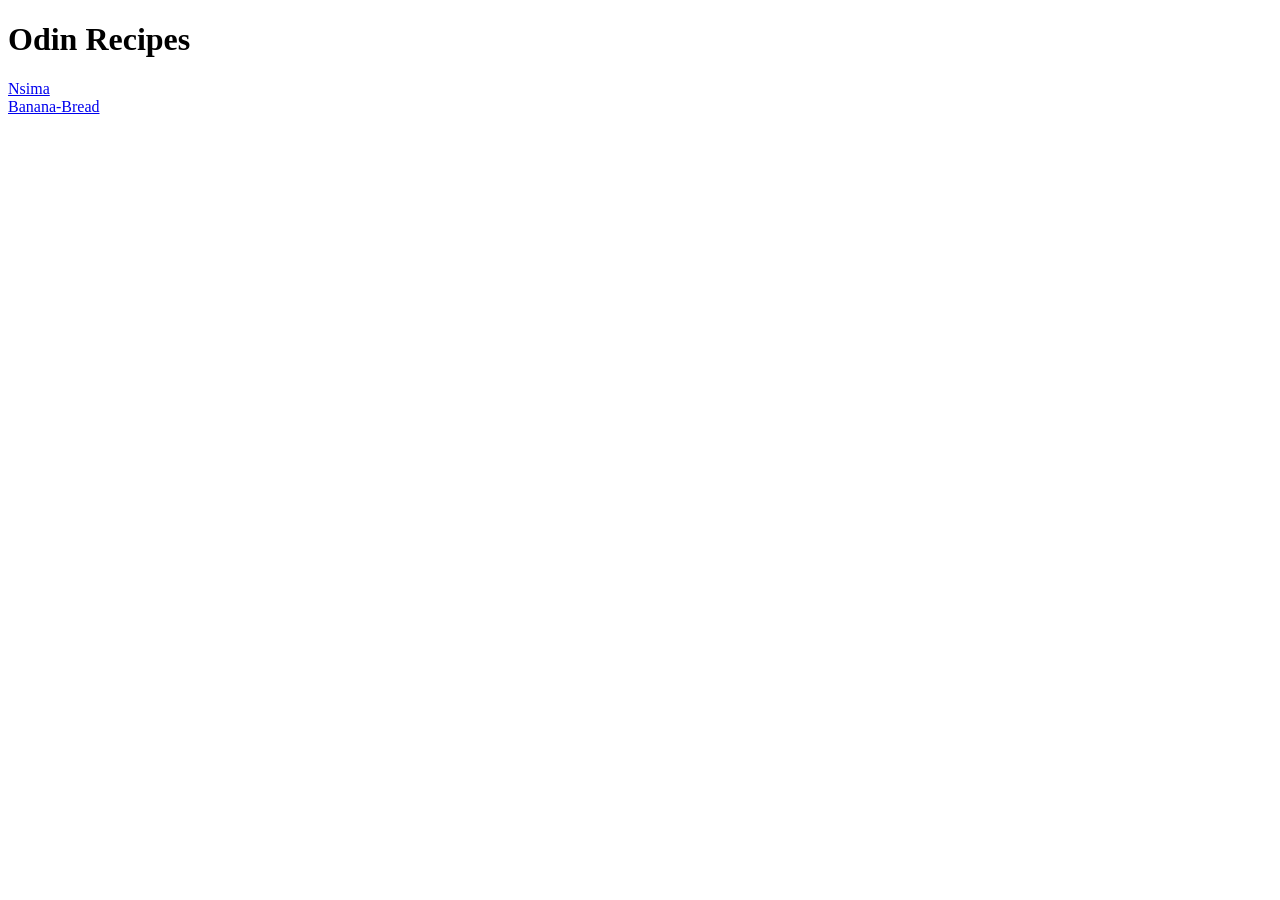
<file: index.html>
<!DOCTYPE html>
<html lang="en">
<head>
    <meta charset="UTF-8">
    <meta name="viewport" content="width=device-width, initial-scale=1.0">
    <title>Document</title>
</head>
<body>
    <h1>Odin Recipes</h1>
    <a href="./odin-recipes/recipes/nsima.html">Nsima</a><br>
    <a href="./odin-recipes/recipes/banana-bread.html">Banana-Bread</a>
    

</body>
</html>
</file>
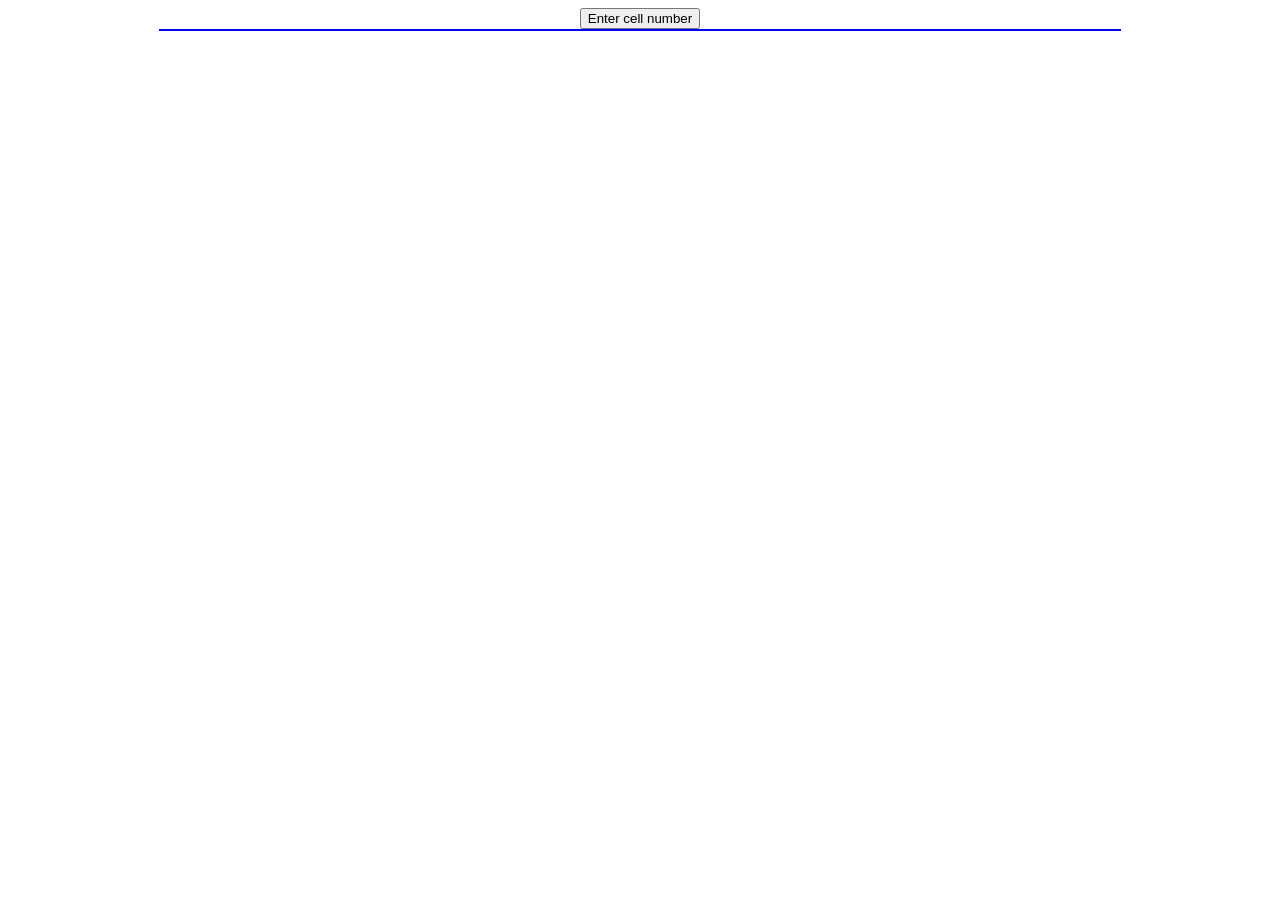
<file: etch-a-sketch/index.html>
<!DOCTYPE html>
<html lang="en">
<head>
    <meta charset="UTF-8">
    <meta name="viewport" content="width=device-width, initial-scale=1.0">
    <title>Document</title>
    <link href="style.css" rel="stylesheet">
    <script defer src="script.js"></script>

</head>
<body>
    <button id="cellNumber">Enter cell number</button>
    <div id="container">

    </div>
</body>
</html>
</file>
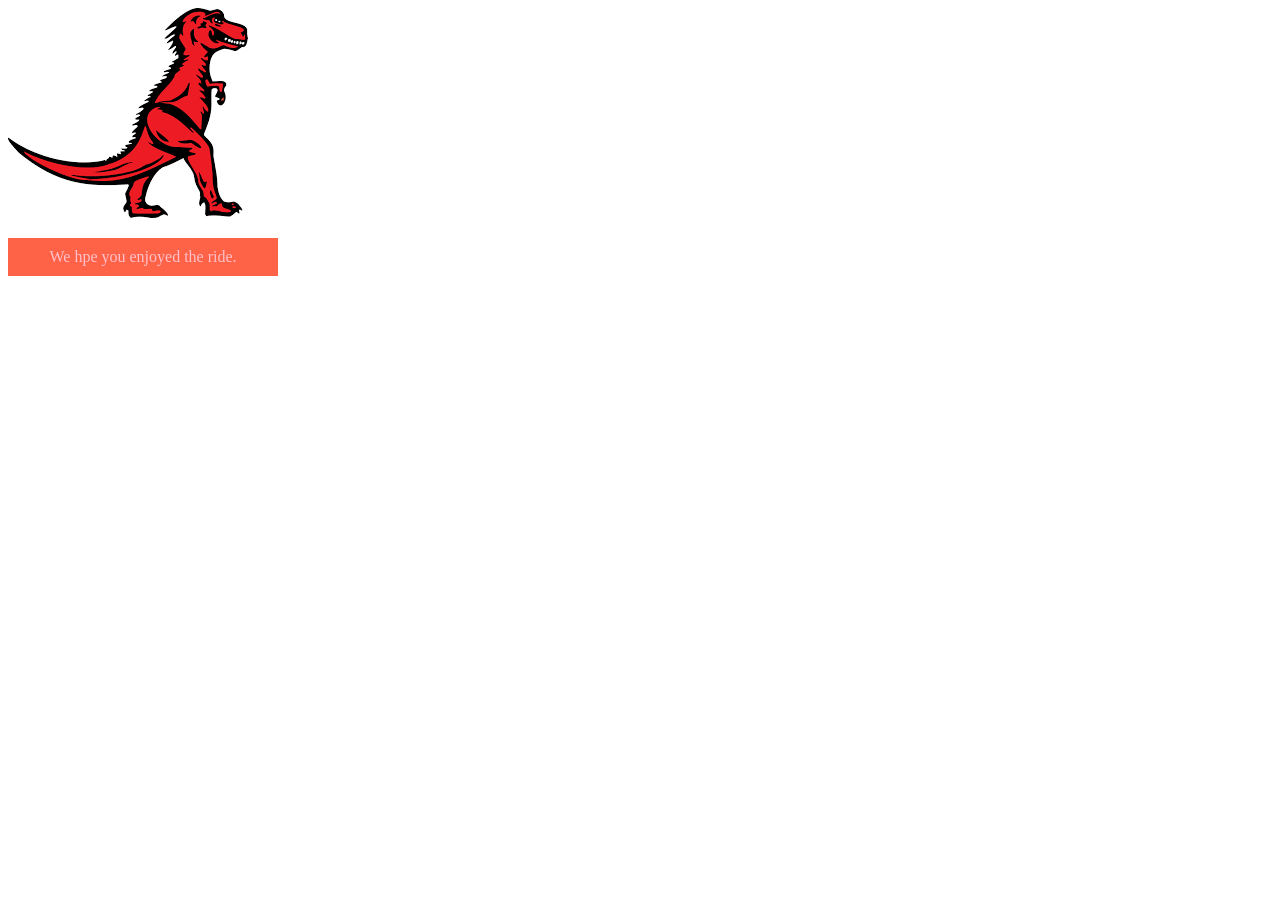
<file: javascript/index.html>
<!DOCTYPE html>
<html lang="en-US">
  <head>
    <meta charset="utf-8">
    <meta name="viewport" content="width=device-width, initial-scale=1.0">
    <title>Simple DOM example</title>
    <style>
  .highlight {
    color: white;
    background-color: black;
    padding: 10px;
    width: 250px;
    text-align: center;
  }
</style>
  </head>
  <body>
      <section>
        <img src="dinosaur.png" alt="A red Tyrannosaurus Rex: A two legged dinosaur standing upright like a human, with small arms, and a large head with lots of sharp teeth.">
        <p>Here we will add a link to the <a href="https://www.mozilla.org/">Mozilla homepage</a></p>
      </section>

      <script>
        const link = document.querySelector("a");
        link.textContent = "Mozilla Developer Network";
        link.href = "https://developer.mozillar.org";

        const sect = document.querySelector("section");
        const para = document.createElement("p");
        para.textContent = "We hpe you enjoyed the ride.";
        para.style.color = "pink";
        para.style.backgroundColor = "tomato"
        para.classList.add("highlight");

        sect.appendChild(para)

        const text = document.createTextNode("-the premier source for web development knowledge,");
        const linkPara = document.querySelector("p")
        linkPara.appendChild(text);

        sect.appendChild(linkPara)
        sect.removeChild(linkPara)

      </script>
  </body>
</html>
</file>
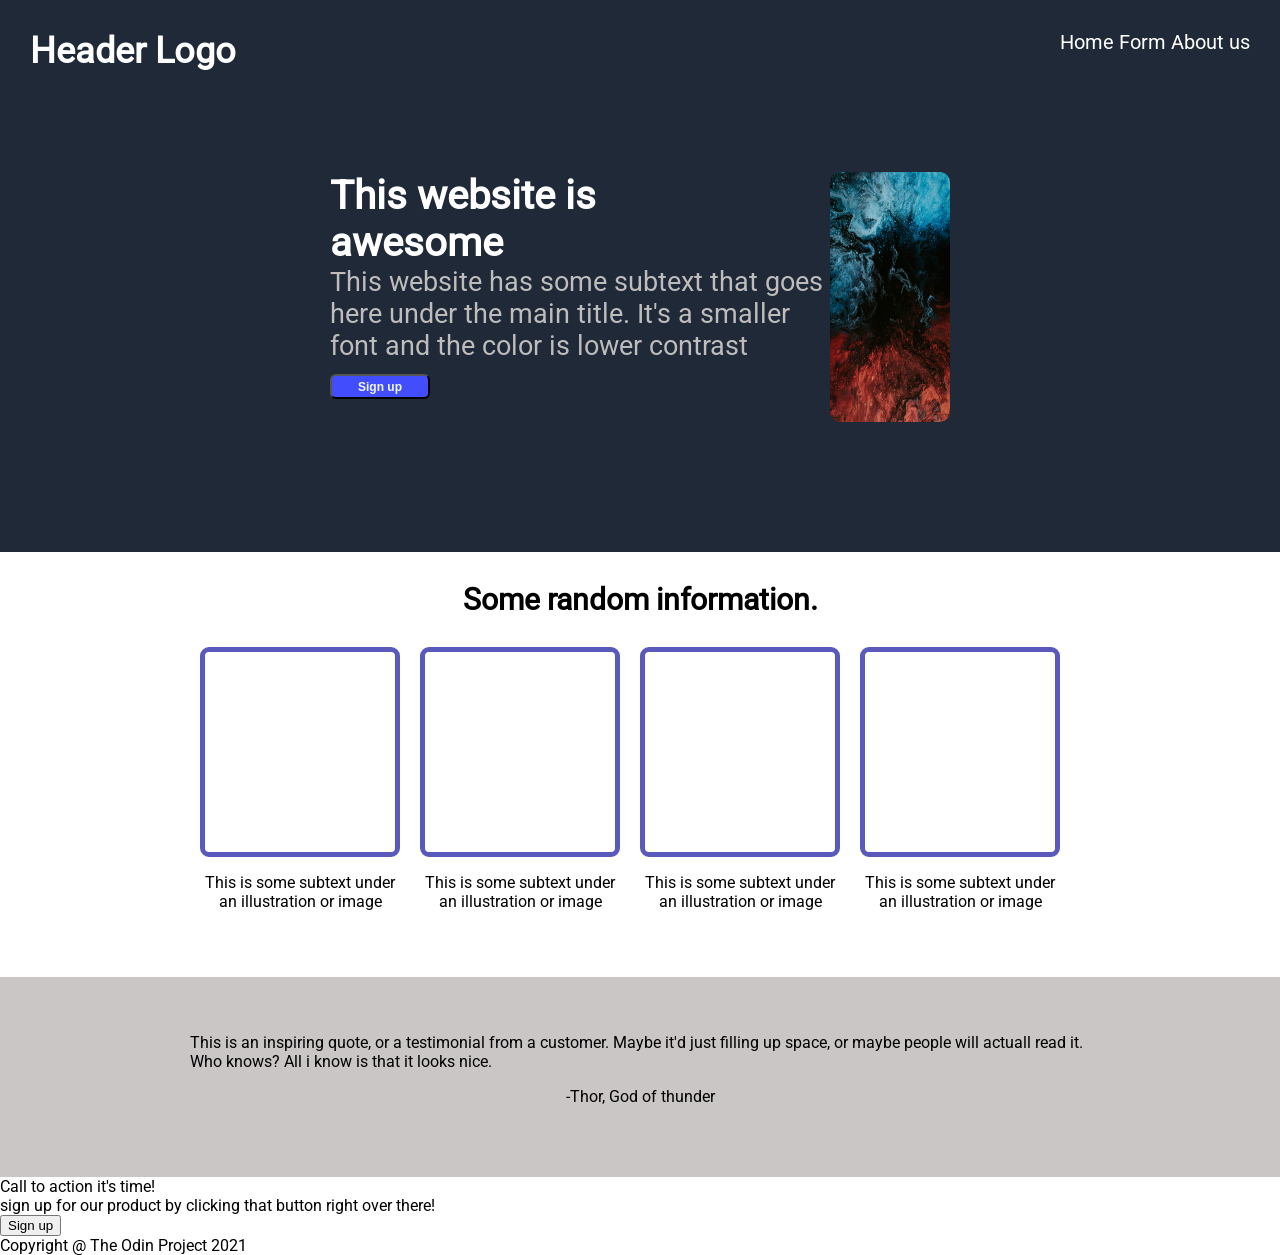
<file: landing-page/index.html>
<!DOCTYPE html>
<html lang="en">
<head>
    <meta charset="UTF-8">
    <meta name="viewport" content="width=device-width, initial-scale=1.0">
    <title>Home</title>
    <link rel="stylesheet" href="style.css">
</head>
<body>
    <!--SECTION 1-->
    <div class="section-1">
        <div class="header">
            <div id="header-left">
                Header Logo
            </div>
            <div id="header-right">
                <a>Home</a>
                <a>Form</a>
                <a>About us</a>
            </div>
        </div>
        <div class="subsec1">
            <div id="subsec1-left" class="sub-child">
                <div class="main-text">
                    This website is awesome
                </div>
                <div class="sub-text">
                    This website has some subtext that goes here under the main title. 
                    It's a smaller font and the color is lower contrast
                </div>
                <button id="btn1">Sign up</button>
            </div>

            <div id="subsec1-right" class="sub-child">
                <img src="./images/pawel-czerwinski-6lQDFGOB1iw-unsplash.jpg">
            </div>
        </div>
    </div>

    <!--SECTION 2-->
    <div class="section-2">
        <div class="heading-info">
            Some random information.
        </div>
        <div class="boxes">
            <div class="item-group">
                <div class="box"></div>
                <p class="text">This is some subtext under an illustration or image</p>
            </div>

            <div class="item-group">
                <div class="box"></div>
                <p class="text">This is some subtext under an illustration or image</p>
            </div>

            <div class="item-group">
                <div class="box"></div>
                <p class="text">This is some subtext under an illustration or image</p>
            </div>

            <div class="item-group">
                <div class="box"></div>
                <p class="text">This is some subtext under an illustration or image</p>
            </div>
          
        <div>

        </div>
    </div>

    <!--SECTION 3-->
    <div class="section-3">
        <div class="quote">
            This is an inspiring quote, or a testimonial from a customer. Maybe it'd just filling up space, or maybe people will actuall read it. Who knows? All i know is that it looks nice.
        </div>
        <p class="author">-Thor, God of thunder</p>

    </div>

    <!--SECTION-4-->

    <div class="section-4">
        <div class="msg">
            <span>Call to action it's time!</span><br>
            sign up for our product by clicking that button right over there!
        </div>
        <div class="btn2">
            <button>Sign up</button>
        </div>
    </div>

    <footer>Copyright @ The Odin Project 2021</footer>
</body>
</html>
</file>
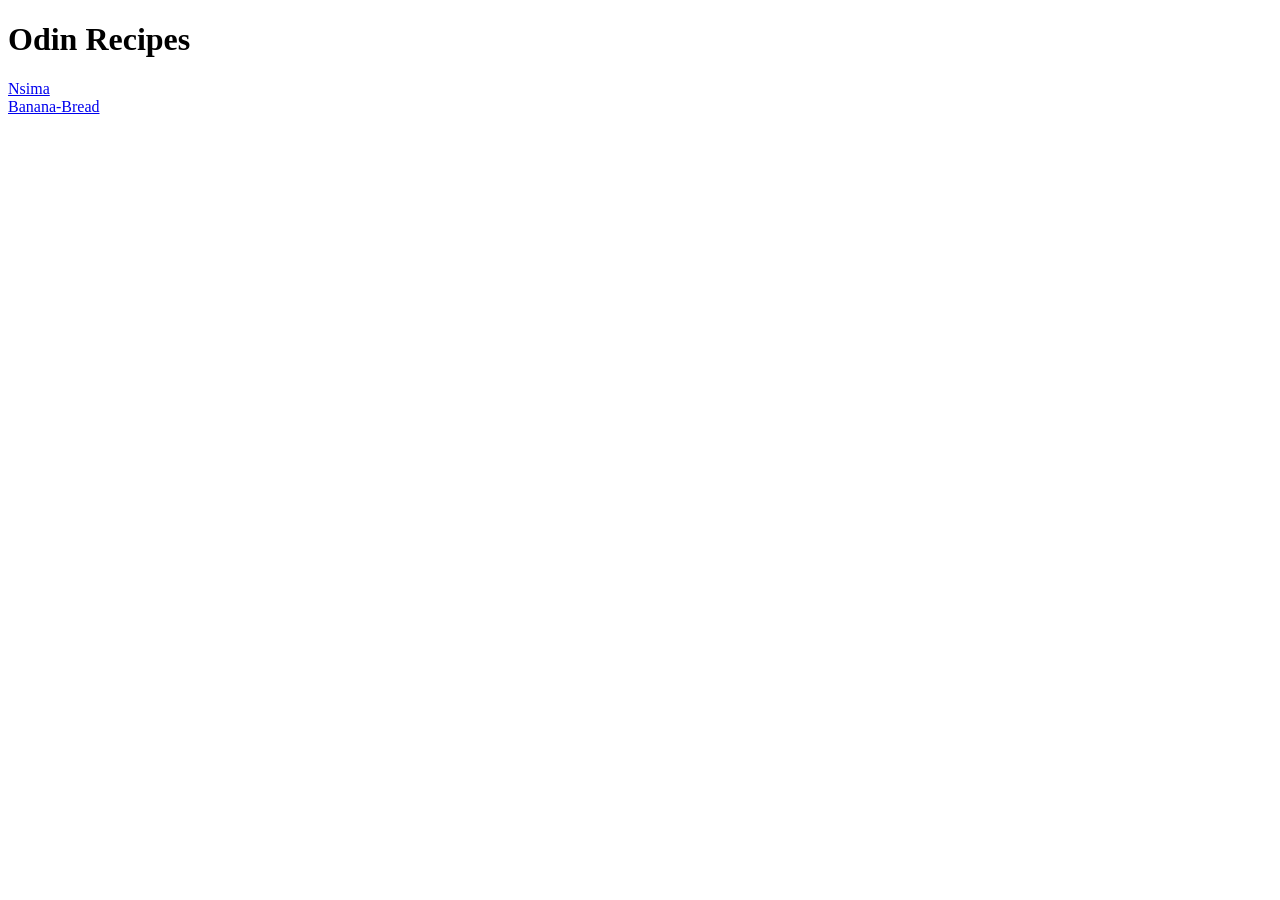
<file: odin-recipes/index.html>
<!DOCTYPE html>
<html lang="en">
<head>
    <meta charset="UTF-8">
    <meta name="viewport" content="width=device-width, initial-scale=1.0">
    <title>Document</title>
</head>
<body>
    <h1>Odin Recipes</h1>
    <a href="./recipes/nsima.html">Nsima</a><br>
    <a href="./recipes/banana-bread.html">Banana-Bread</a>
    

</body>
</html>
</file>
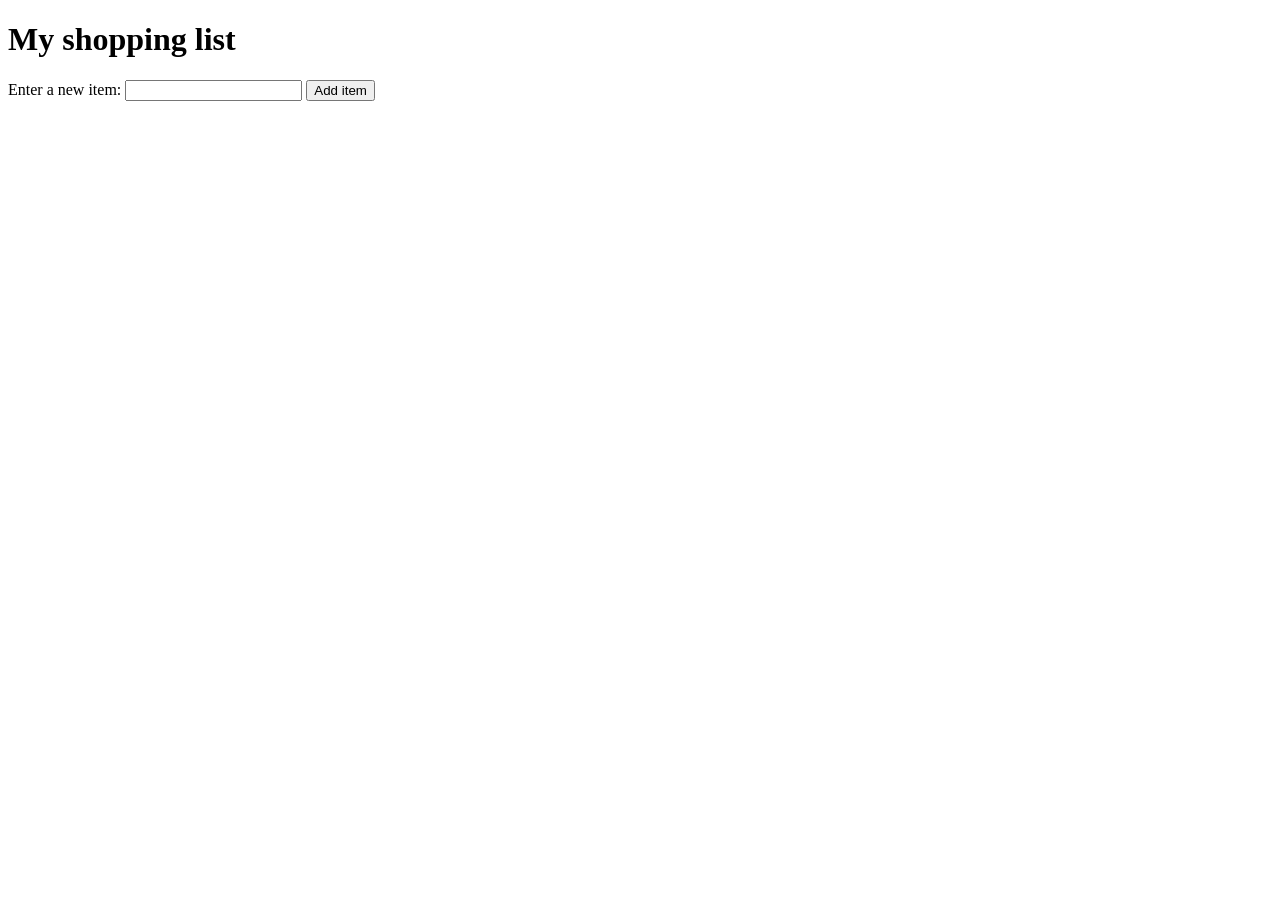
<file: DOM-Mani/shopping-list.html>
<!DOCTYPE html>
<html lang="en-US">
  <head>
    <meta charset="utf-8">
    <meta name="viewport" content="width=device-width, initial-scale=1.0">
    <title>Shopping list example</title>
    <style>
      li {
        margin-bottom: 10px;
      }

      li button {
        font-size: 12px;
        margin-left: 20px;
        color: #666;
      }
    </style>
  </head>
  <body>

    <h1>My shopping list</h1>

    <form>
      <label for="item">Enter a new item:</label>
      <input type="text" name="item" id="item">
      <button>Add item</button>
    </form>

    <ul>

    </ul>

    <script>
      const list = document.querySelector("ul");
      const userInput = document.querySelector("#item");
      const button = document.querySelector("button");

      function onClick (event) {
        event.preventDefault();
        let currrentValue = userInput.value;
        userInput.value = "";

        const newList = document.createElement("li");
        const span = document.createElement("span");
        const deleteButton = document.createElement("button");

        deleteButton.textContent = "Delete";
        span.textContent = currrentValue;

        newList.append(span,deleteButton);

        list.append(newList);

        deleteButton.addEventListener("click", () => newList.remove())

        userInput.focus();


      }
      button.addEventListener("click", onClick)
    </script>
  </body>
</html>
</file>
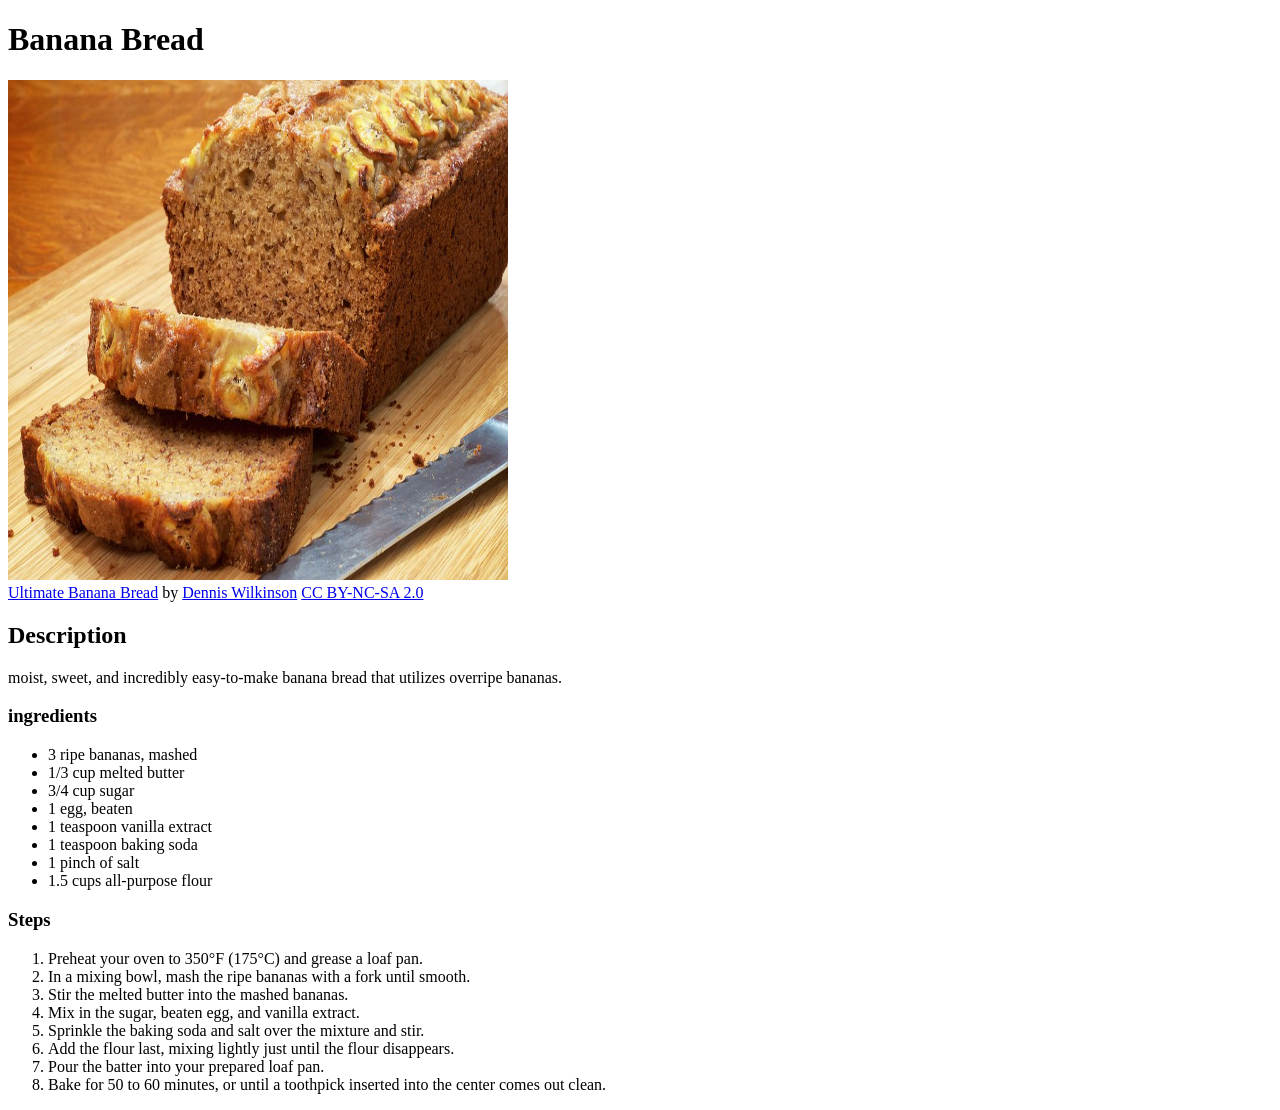
<file: odin-recipes/recipes/banana-bread.html>
<!DOCTYPE html>
<html lang="en">
<head>
    <meta charset="UTF-8">
    <meta name="viewport" content="width=device-width, initial-scale=1.0">
    <title>Banana-Bread</title>
</head>
<body>
    <h1>Banana Bread</h1>
    <img src="../images/banana-bread.jpg" width="500" height="500"><br>
    <a href="https://www.flickr.com/photos/djwtwo/16431315088" target="_blank">Ultimate Banana Bread</a>
    by <a href="https://www.flickr.com/photos/djwtwo" target="_blank">Dennis Wilkinson</a>
    <a href="https://creativecommons.org" target="_blank">CC BY-NC-SA 2.0</a>
    <h2>Description</h2>
    <p> moist, sweet, and incredibly easy-to-make banana bread that utilizes overripe bananas.</p>
    <h3>ingredients</h3>
    <ul>
        <li>3 ripe bananas, mashed</li>
        <li>1/3 cup melted butter</li>
        <li>3/4 cup sugar</li>
        <li>1 egg, beaten</li>
        <li>1 teaspoon vanilla extract</li>
        <li>1 teaspoon baking soda</li>
        <li>1 pinch of salt</li>
        <li>1.5 cups all-purpose flour</li>
        
    </ul>

    <h3>Steps</h3>
    <ol>
        <li>Preheat your oven to 350°F (175°C) and grease a loaf pan.</li>
        <li>In a mixing bowl, mash the ripe bananas with a fork until smooth.</li>
        <li>Stir the melted butter into the mashed bananas.</li>
        <li>Mix in the sugar, beaten egg, and vanilla extract.</li>
        <li>Sprinkle the baking soda and salt over the mixture and stir.</li>
        <li>Add the flour last, mixing lightly just until the flour disappears.</li>
        <li>Pour the batter into your prepared loaf pan.</li>
        <li>Bake for 50 to 60 minutes, or until a toothpick inserted into the center comes out clean.</li>
    </ol>

    <a href="../index.html"></a>
</body>
</html>
</file>
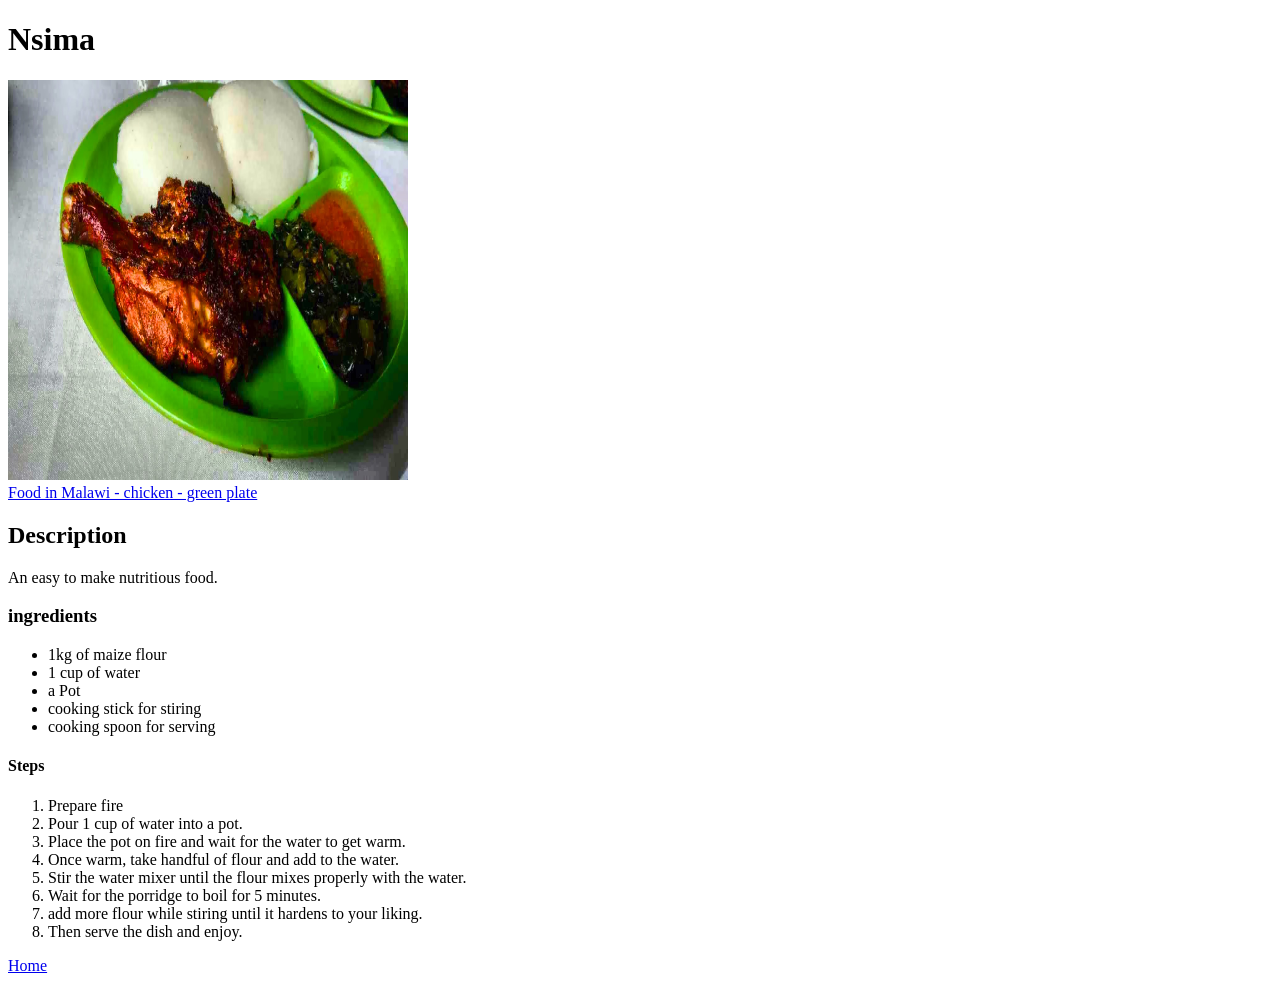
<file: odin-recipes/recipes/nsima.html>
<!DOCTYPE html>
<html lang="en">
<head>
    <meta charset="UTF-8">
    <meta name="viewport" content="width=device-width, initial-scale=1.0">
    <title>Nsima</title>
</head>
<body>
    <h1>Nsima</h1>
    <img src="../images/nsima.jpg" height="400" width="400" alt="nsima with chicken."><br>
    <a href="https://commons.wikimedia.org/wiki/File:Food_in_Malawi_-_chicken_-_green_plate_-_Jan_2018.jpg">Food in Malawi - chicken - green plate </a>
    <h2>Description</h2>
    <p>An easy to make nutritious food.</p>
    <h3>ingredients</h2>
    <ul>
        <li>1kg of maize flour</li>
        <li>1 cup of water</li>
        <li>a Pot</li>
        <li>cooking stick for stiring</li>
        <li>cooking spoon for serving</li>
    </ul>
    <h4>Steps</h4>
    <ol>
        <li>Prepare fire</li>
        <li>Pour 1 cup of water into a pot.</li>
        <li>Place the pot on fire and wait for the water to get warm.</li>
        <li>Once warm, take handful of flour and add to the water.</li>
        <li>Stir the water mixer until the flour mixes properly with the water.</li>
        <li>Wait for the porridge to boil for 5 minutes.</li>
        <li>add more flour while stiring until it hardens to your liking.</li>
        <li>Then serve the dish and enjoy.</li>
    </ol>
    <a href="../index.html">Home</a>
</body>
</html>
</file>
<file: etch-a-sketch/style.css>
#container {
    display: flex;
    border: 1px solid blue;
    width: 960px;
    flex-wrap: wrap;

}

#container div {
    box-sizing:border-box;

}

#cellNumber {
    display: block;
    margin: auto;
}

body {
    display:flex;
    flex-direction: column;
    justify-content:center ;
    align-items: center;
}
</file>
<file: landing-page/style.css>
@font-face {
    font-family: 'Roboto';
    src: url('fonts/Roboto-Regular.ttf') format('truetype');
    font-weight: 400; /* Fixed: Removed 'px' */
    font-style: normal;
}

body {
    margin: 0;
    padding: 0;
    font-family: 'Roboto', sans-serif;
    min-height: 100vh;
    display: flex;
    flex-direction: column;
    color: white;
}


/*SECTION-1*/
.section-1 {
    padding: 30px ;
    display: flex;
    flex-direction: column;
    background-color: #1F2937;
}

.header {
    display: flex;
    justify-content:space-between;
}

#header-right {
    font-size: 20px;
}

#header-left {
    font-size: 36px;
    font-weight: bolder;
}

.subsec1 {
    /*border: 1px solid red;*/
    display: flex;
    margin-top: 100px ;
    margin-bottom: 100px ;
    padding-right: 300px;
    justify-content: center;
    padding-left: 300px;
    
}

#subsec1-left {
    width: 600px;
    height: 250px;


}

.main-text {
    width: 300px;
    font-size: 40px;
    font-weight: bold;
}

.sub-text {
    width: 500px;
    font-size: 27px;
    color: rgb(190, 188, 188);
}

#subsec1-right {
    width: 600px;
    height: 250px;
    

}

img {
    width:100%;
    height: 100%;
    object-fit: fill;
    border-radius: 10px;
}

#btn1 {
    margin-top: 12px;
    width: 100px;
    height: 25px;
    background-color: rgb(66, 78, 253);
    color: aliceblue;
    font-size: 12px;
    font-weight: bold;
    border-radius: 6px;
}

/*SECTION-2*/

.section-2 {
    margin-top: 30px;
    color: black;
    display: flex;
    flex-direction: column;
}

.heading-info {
 text-align: center;
 color: black;
 font-size: 30px;
 font-weight: bold;
}

.boxes {
    margin-top: 30px;
    margin-bottom: 50px;
    display: flex;
    justify-content: center;
    gap: 20px;
}

.box {
    flex: 1;
    height: 200px;
    border-radius: 9px;
    border: 5px solid rgb(90, 90, 189);
}

.item-group {
    width: 200px;
    text-align: center;
}

/*SECTION-3*/
.section-3 {
    background-color: rgb(202, 198, 198);
    height: 200px;
    display: flex;
    flex-direction: column;
    justify-content: center;
    align-items:center;

}

.quote {
    width: 900px;

   
}
</file>
